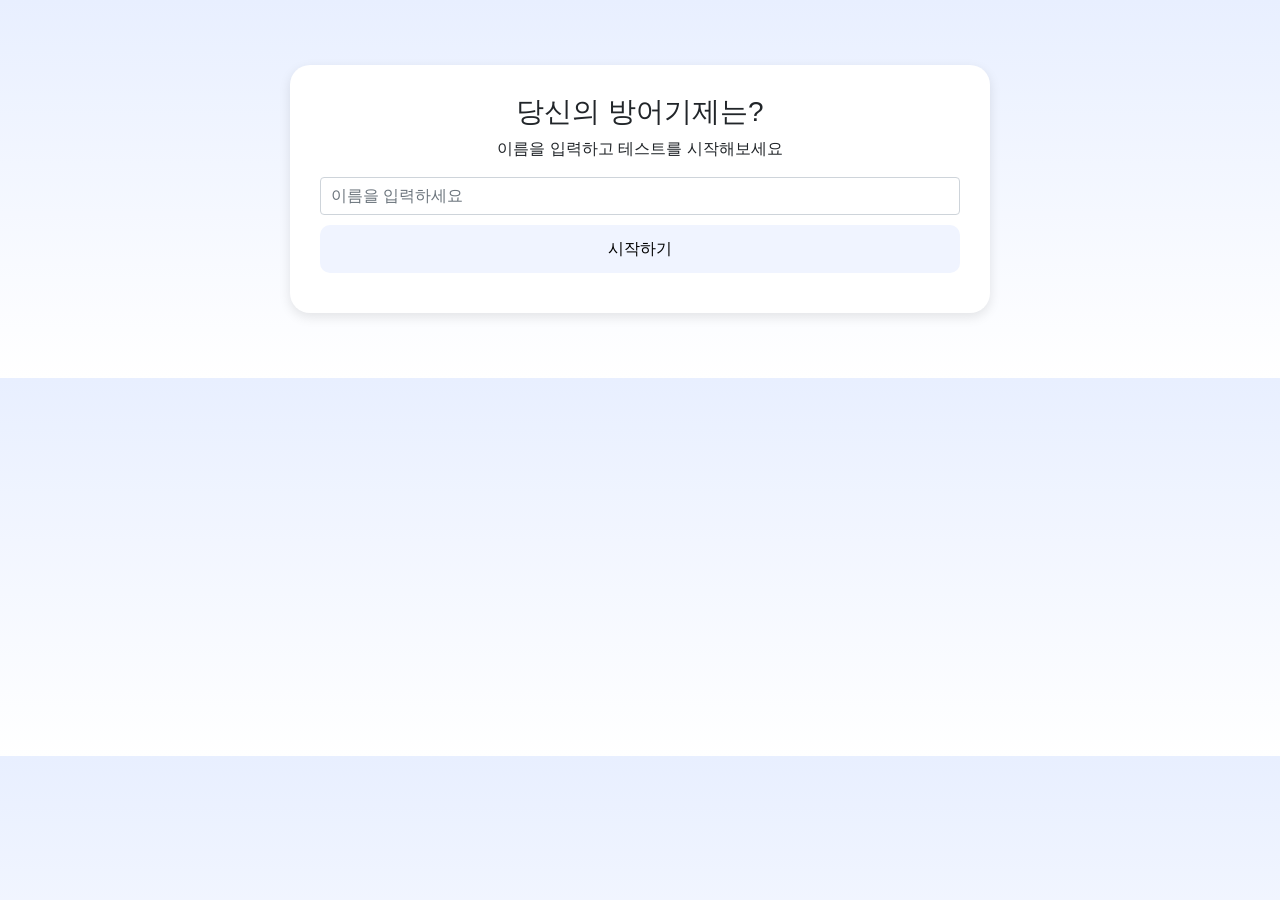
<file: index2.html>
<!DOCTYPE html>
<html lang="ko">
<head>
    <meta charset="UTF-8">
    <meta name="viewport" content="width=device-width, initial-scale=1.0">
    <title>당신의 방어기제는?</title>
    <link rel="stylesheet" href="https://cdn.jsdelivr.net/npm/bootstrap@4.5.3/dist/css/bootstrap.min.css">
    <style>
        body {
            background: linear-gradient(to bottom, #e8efff, #ffffff);
            font-family: 'Noto Sans KR', sans-serif;
            padding: 20px;
            margin: 0;
        }
        .start-card, .question-card {
            margin: 5vh auto;
            padding: 5vw;
            border-radius: 20px;
            box-shadow: 0 4px 12px rgba(0,0,0,0.1);
            background-color: white;
            max-width: 90vw;
            text-align: center;
        }
        .progress {
            height: 20px;
            border-radius: 10px;
            margin-top: 20px;
        }
        .result-container {
            margin: 5vh auto;
            padding: 5vw;
            max-width: 90vw;
            background-color: transparent;
            font-family: 'Noto Sans KR', sans-serif;
        }
        .result-container[data-type="합리화"] {
            background-color: #fff8f0;
            color: #4b3c2e;
        }
        .result-container[data-type="투사"] {
            background-color: #f0f4ff;
            color: #2e4057;
        }
        .result-container[data-type="억압"] {
            background-color: #f5f5f5;
            color: #444;
        }
        .result-container[data-type="해리"] {
            background-color: #e6f0ff;
            color: #33334d;
        }
        .result-container[data-type="반동형성"] {
            background-color: #fff0f5;
            color: #663366;
        }
        .result-container[data-type="유머"] {
            background-color: #fffde7;
            color: #6d4c41;
        }
        .result-container[data-type="동일시"] {
            background-color: #f3e5f5;
            color: #45275e;
        }
        .result-container[data-type="승화"] {
            background-color: #e8f5e9;
            color: #2e7d32;
        }
        .result-container h3 {
            font-size: 1.8em;
            font-weight: bold;
            margin-top: 30px;
        }
        .result-container h4 {
            font-size: 1.4em;
        }
        .result-container h5 {
            font-size: 1.2em;
            margin-top: 30px;
        }
        .result-container p {
            font-size: 1.1em;
            line-height: 2em;
            margin-top: 20px;
            margin-bottom: 30px;
        }
        .result-image {
            width: 180px;
            height: 180px;
            object-fit: cover;
            border-radius: 50%;
            border: 5px solid rgba(255, 255, 255, 0.6);
            box-shadow: 0 2px 8px rgba(0,0,0,0.1);
            display: block;
            margin: 30px auto;
        }
        .option-button, .start-button {
            display: block;
            width: 100%;
            margin: 10px 0;
            padding: 12px;
            border-radius: 10px;
            background-color: #f0f4ff;
            border: none;
            text-align: center;
            font-size: 1rem;
        }
        .option-button:hover, .start-button:hover {
            background-color: #d9e4ff;
        }
        input.form-control {
            font-size: 1rem;
            padding: 10px;
        }
        ul.text-left li {
            text-align: left;
            font-size: 1rem;
            line-height: 1.8;
            margin-bottom: 10px;
        }
        @media (min-width: 768px) {
            .start-card, .question-card, .result-container {
                max-width: 700px;
                padding: 30px;
            }
        }
    </style>
</head>
<body>
<div class="container">
    <div id="app"></div>
</div>
<script>
    const questions = [
        {
            text: "실수했을 때 가장 먼저 드는 생각은?",
            options: [
                { text: "그럴 수도 있지 뭐.", type: "합리화" },
                { text: "다른 사람 때문에 그랬어.", type: "투사" },
                { text: "잊자. 생각하지 말자.", type: "억압" },
                { text: "더 웃기게 넘겨야지!", type: "유머" }
            ]
        },
        {
            text: "비난을 들었을 때 나는?",
            options: [
                { text: "내가 아니라 상대가 이상한 거야.", type: "투사" },
                { text: "그냥 농담처럼 받아들임.", type: "유머" },
                { text: "그럴 만한 이유를 떠올림.", type: "합리화" },
                { text: "그런 말을 들은 기억이 없어.", type: "해리" }
            ]
        },
        {
            text: "감정을 표현해야 할 순간, 나는?",
            options: [
                { text: "그냥 웃어넘긴다.", type: "유머" },
                { text: "표현하지 않고 속으로 삼킨다.", type: "억압" },
                { text: "상대방이 이상하다고 생각한다.", type: "투사" },
                { text: "그럴 필요까지 있나 싶다.", type: "합리화" }
            ]
        },
        {
            text: "상대가 나를 실망시켰을 때 나는?",
            options: [
                { text: "기억 안 나려고 애쓴다.", type: "해리" },
                { text: "괜찮은 척 다른 얘기를 꺼낸다.", type: "반동형성" },
                { text: "‘다 나 때문이야’라고 여긴다.", type: "동일시" },
                { text: "그럴만한 이유가 있었겠지 생각한다.", type: "합리화" }
            ]
        },
        {
            text: "감정이 너무 벅찰 때 나는?",
            options: [
                { text: "그냥 사라졌으면 좋겠다는 생각을 한다.", type: "해리" },
                { text: "화를 내기보다 더 친절하게 행동한다.", type: "반동형성" },
                { text: "운동이나 청소로 해소한다.", type: "승화" },
                { text: "농담으로 넘긴다.", type: "유머" }
            ]
        },
        {
            text: "누군가가 나를 비난했을 때 나는?",
            options: [
                { text: "그 사람 탓이라고 느낀다.", type: "투사" },
                { text: "이해는 되지만 기분은 나쁘다.", type: "합리화" },
                { text: "괜찮은 척하며 웃는다.", type: "반동형성" },
                { text: "기억이 잘 안 난다.", type: "해리" }
            ]
        },
        {
            text: "내가 감정을 숨기고 있는 걸 언제 알게 되나요?",
            options: [
                { text: "몸이 아플 때.", type: "억압" },
                { text: "혼잣말이 많아질 때.", type: "유머" },
                { text: "다른 사람 말에 예민하게 반응할 때.", type: "투사" },
                { text: "어떤 상황도 내 잘못 같을 때.", type: "동일시" }
            ]
        },
        {
            text: "실패했을 때 내 반응은?",
            options: [
                { text: "다음엔 더 열심히 하면 되지!", type: "승화" },
                { text: "딴 사람도 이런 실수 하잖아.", type: "합리화" },
                { text: "기억하고 싶지 않다.", type: "억압" },
                { text: "나는 원래 안돼.", type: "동일시" }
            ]
        },
        {
            text: "감정이 복잡할 때 나는?",
            options: [
                { text: "청소나 운동을 하며 풀려고 한다.", type: "승화" },
                { text: "생각하지 않으려 한다.", type: "억압" },
                { text: "혼잣말을 하며 웃는다.", type: "유머" },
                { text: "잠시 내가 아닌 것 같은 기분이 든다.", type: "해리" }
            ]
        },
        {
            text: "누군가 칭찬했을 때 나는?",
            options: [
                { text: "그럴 만한 이유가 있으니까!", type: "합리화" },
                { text: "농담처럼 넘긴다.", type: "유머" },
                { text: "내가 잘해서가 아니라 운이 좋았던 거야.", type: "동일시" },
                { text: "기억이 잘 안 난다.", type: "해리" }
            ]
        },
        {
            text: "화가 날 때 나는?",
            options: [
                { text: "화를 다른 방식으로 표현한다.", type: "승화" },
                { text: "다른 사람 탓을 한다.", type: "투사" },
                { text: "괜찮은 척 한다.", type: "반동형성" },
                { text: "감정을 억누르고 입을 다문다.", type: "억압" }
            ]
        },
        {
            text: "모욕적인 말을 들었을 때 나는?",
            options: [
                { text: "그 사람이 뭔데 그래? 라고 생각한다.", type: "투사" },
                { text: "기억을 지워버린다.", type: "해리" },
                { text: "괜찮은 척 웃는다.", type: "반동형성" },
                { text: "그럴만한 이유가 있었겠지 생각한다.", type: "합리화" }
            ]
        },
        {
            text: "친한 사람과 갈등이 생기면 나는?",
            options: [
                { text: "화해보단 먼저 나를 비난한다.", type: "동일시" },
                { text: "감정을 표현하지 않고 피한다.", type: "억압" },
                { text: "그 상황을 농담거리로 만든다.", type: "유머" },
                { text: "운동이나 작업에 집중한다.", type: "승화" }
            ]
        },
        {
            text: "어릴 적 기억이 흐릿한 이유는?",
            options: [
                { text: "생각나지 않게 일부러 잊은 거 같음.", type: "억압" },
                { text: "별로 중요하지 않았던 기억이니까.", type: "합리화" },
                { text: "나는 원래 그런 감정을 잘 모름.", type: "해리" },
                { text: "그땐 그냥 아무렇지 않았던 척함.", type: "반동형성" }
            ]
        },
        {
            text: "기분이 안 좋을 때 내 행동은?",
            options: [
                { text: "괜히 다른 사람을 탓하게 됨.", type: "투사" },
                { text: "억지로라도 나를 웃기게 만듦.", type: "유머" },
                { text: "감정과 관련 없는 일에 몰입함.", type: "승화" },
                { text: "감정을 자각하지 못함.", type: "해리" }
            ]
        },
        {
            text: "좋아하는 사람이 나를 무시했을 때 나는?",
            options: [
                { text: "그 사람의 문제라고 생각한다.", type: "투사" },
                { text: "기억을 아예 지운다.", type: "해리" },
                { text: "괜찮은 척하고 더 밝게 굴었다.", type: "반동형성" },
                { text: "그럴 수도 있다고 스스로 납득시킨다.", type: "합리화" }
            ]
        },
        {
            text: "남에게 상처 주지 않으려고 하는 나의 행동은?",
            options: [
                { text: "불편한 감정을 농담으로 푼다.", type: "유머" },
                { text: "상대 입장에서 자꾸 생각한다.", type: "동일시" },
                { text: "그냥 참는다.", type: "억압" },
                { text: "상대가 왜 그랬는지 타당화하려 한다.", type: "합리화" }
            ]
        },
        {
            text: "불편한 대화에서 나는?",
            options: [
                { text: "다른 주제로 전환하거나 피한다.", type: "회피/억압" },
                { text: "그냥 웃으며 넘긴다.", type: "유머" },
                { text: "상대에게 더 친절하게 군다.", type: "반동형성" },
                { text: "집에 와서 내가 이상한 건지 생각한다.", type: "동일시" }
            ]
        },
        {
            text: "감정을 다루는 나의 방식은?",
            options: [
                { text: "몸을 움직이며 전환한다.", type: "승화" },
                { text: "감정을 누르거나 없던 일처럼 한다.", type: "억압" },
                { text: "그 감정이 남의 것처럼 느껴진다.", type: "해리" },
                { text: "웃음으로 감춘다.", type: "유머" }
            ]
        },
        {
            text: "내가 자주 하는 생각은?",
            options: [
                { text: "그럴 수밖에 없었어.", type: "합리화" },
                { text: "나 때문일지도 몰라.", type: "동일시" },
                { text: "이건 웃고 넘기자.", type: "유머" },
                { text: "그 감정은 사라졌어.", type: "억압" }
            ]
        }

        // 추가 문항은 여기에 계속 입력
    ];

    const results = {
        "합리화": {
            title: "당신의 방어기제는 합리화입니다 🧠❤️",
            subtitle: "감정보다 설명이 먼저 나오는 당신",
            description: "합리화는 받아들이기 힘든 감정이나 행동에 대해 스스로 납득할 수 있는 그럴싸한 이유를 덧붙여 마음의 불편함을 줄이는 방식이에요. 실수나 실패, 관계 속의 상처를 그대로 마주하기보다, ‘이럴 수밖에 없었어’라고 자신을 방어하며 버티는 심리적 메커니즘이에요.",
            features: [
                "불편한 감정을 직접 느끼기보다 '그럴싸한 이유'로 덮습니다.",
                "실수나 실패에 대해 논리적으로 설명하며 자신을 방어합니다.",
                "감정을 말하는 것이 익숙하지 않고, 머리로 이해하려는 경향이 있습니다."
            ],
            suggestions: [
                "감정보다 '이유'가 먼저 튀어나올 때, 감정을 먼저 써보세요.",
                "‘그래도~였으니까’를 멈추고 그냥 인정해보기.",
                "관계에서 이유 대신 감정으로 말해보기."
            ],
            image: "images/rationalization.png"
        },
        "투사": {
            title: "당신의 방어기제는 투사입니다 🔍🧊",
            subtitle: "불편한 감정을 밖으로 던지는 당신",
            description: "투사는 마음속 받아들이기 어려운 감정이나 욕구를 타인에게 떠넘기는 방어기제예요. 그래서 때때로 오해나 갈등을 만들기도 해요.",
            features: [
                "내가 가진 감정을 다른 사람의 탓으로 느낍니다.",
                "문제의 원인을 외부에 있다고 생각합니다.",
                "불편한 감정을 직접 마주하기 어려워요."
            ],
            suggestions: [
                "감정이 올라올 때, ‘정말 이게 내 감정은 아닐까?’ 되물어보기.",
                "불편한 감정을 글로 적어보며 인식해보기.",
                "상대를 탓하고 싶을 때, 내 안의 상처를 먼저 살펴보기."
            ],
            image: "images/projection.png"
        },
        "억압": {
            title: "당신의 방어기제는 억압입니다 🧳🌫️",
            subtitle: "감정을 조용히 눌러두는 당신",
            description: "억압은 고통스럽거나 받아들이기 어려운 감정을 무의식 속으로 밀어넣는 방식이에요. 겉으론 평온해 보여도, 감정은 사라지지 않고 남아 있어요.",
            features: [
                "감정을 잘 기억하지 못하거나 무덤덤하게 여깁니다.",
                "마음보다 몸의 증상으로 나타나는 경우도 많습니다.",
                "스스로도 자신의 감정에 둔감할 수 있어요."
            ],
            suggestions: [
                "감정을 적거나 그림으로 표현해봐요.",
                "몸의 긴장이나 증상으로 감정을 인식해봐요.",
                "작은 감정부터 말로 표현해보는 연습을 해봐요."
            ],
            image: "images/repression.png"
        },
        "해리": {
            title: "당신의 방어기제는 해리입니다 🌪️",
            subtitle: "벅찬 감정에 멀어지려는 당신",
            description: "해리는 감정이 너무 벅차 현실과의 연결이 끊긴 듯한 상태로, 일시적으로 자아와 감정을 분리시키는 방식이에요.",
            features: [
                "감정이 너무 클 때 기억이 희미해지거나 멍해져요.",
                "현실에서 나 자신이 낯설게 느껴질 수 있어요.",
                "감정과 현실을 분리해서 느끼는 경향이 있어요."
            ],
            suggestions: [
                "작은 일상 루틴으로 현실감을 회복해보기.",
                "감정을 느낀 순간을 글로 기록해보기.",
                "‘나는 지금 여기 있다’는 문장으로 자신을 붙잡기."
            ],
            image: "images/dissociation.png"
        },
        "반동형성": {
            title: "당신의 방어기제는 반동형성입니다 🎭",
            subtitle: "진짜 감정과 반대로 행동하는 당신",
            description: "반동형성은 속마음과 반대되는 행동으로 감정을 감추는 방식이에요. 싫은 사람에게 더 친절하거나, 두려운 상황에서 오히려 웃는 식이에요.",
            features: [
                "속마음과는 반대되는 말을 하거나 행동해요.",
                "감정을 솔직하게 표현하는 게 어려워요.",
                "겉으로는 밝지만 속은 불안하거나 슬플 수 있어요."
            ],
            suggestions: [
                "감정이 반대로 표현된 순간을 되돌아보아요.",
                "‘괜찮다’는 말 대신 진짜 감정을 적어보기.",
                "편한 사람에게 감정을 조금씩 표현해보기."
            ],
            image: "images/reactionformation.png"
        },
        "유머": {
            title: "당신의 방어기제는 유머입니다 😂🎈",
            subtitle: "웃음으로 감정을 버텨내는 당신",
            description: "유머는 감정을 직접 드러내기보다 웃음으로 완화시키는 방식이에요. 가볍고 유쾌하지만, 진심이 가려질 수도 있어요.",
            features: [
                "불편한 감정을 농담이나 웃음으로 넘겨요.",
                "감정을 진지하게 다루는 것이 익숙하지 않아요.",
                "혼자 있을 때 오히려 진지해지는 경우도 많아요."
            ],
            suggestions: [
                "웃음 뒤에 어떤 감정이 있었는지 떠올려봐요.",
                "감정을 진지하게 받아들이는 연습을 해봐요.",
                "유머 뒤 진심을 말할 수 있는 안전한 관계 만들기."
            ],
            image: "images/humor.png"
        },
        "동일시": {
            title: "당신의 방어기제는 동일시입니다 🧍‍♂️➡️🦸‍♂️",
            subtitle: "누군가처럼 되고 싶은 당신",
            description: "동일시는 강한 인물이나 이상적인 존재를 따라하면서 자신의 불안함을 덮는 방식이에요. 자아를 외부에 기대려는 경향이 있어요.",
            features: [
                "강한 누군가의 모습을 모방하려 해요.",
                "자신보다 타인의 기준에 맞추려는 경향이 있어요.",
                "진짜 나 자신이 누구인지 헷갈릴 수 있어요."
            ],
            suggestions: [
                "내가 진짜 원하는 것이 뭔지 자문해보아요.",
                "모방보다 나의 고유한 감정과 취향을 탐색해요.",
                "나만의 작고 확실한 취향 리스트 만들기."
            ],
            image: "images/identification.png"
        },
        "승화": {
            title: "당신의 방어기제는 승화입니다 🔥🎨",
            subtitle: "감정을 곱게 빚어내는 당신",
            description: "승화는 감정을 억누르거나 부정하지 않고, 사회적으로 바람직한 방식으로 표현하는 건강한 방어기제예요.",
            features: [
                "불편한 감정을 창작, 운동, 일 등으로 바꿉니다.",
                "감정을 억누르기보다 다듬어 표현하려고 해요.",
                "감정이 자산이 되는 경험이 많습니다."
            ],
            suggestions: [
                "감정을 표현할 창작 루틴 만들기.",
                "운동, 글쓰기, 요리 등 몰입할 수 있는 활동 찾기.",
                "감정을 다듬어 나누는 방법 연습해요."
            ],
            image: "images/sublimation.png"
        },
        "합리화": {
            title: "당신의 방어기제는 합리화입니다 🧠❤️",
            subtitle: "감정보다 설명이 먼저 나오는 당신",
            description: "합리화는 받아들이기 힘든 감정이나 행동에 대해 스스로 납득할 수 있는 그럴싸한 이유를 덧붙여 마음의 불편함을 줄이는 방식이에요. 실수나 실패, 관계 속의 상처를 그대로 마주하기보다, ‘이럴 수밖에 없었어’라고 자신을 방어하며 버티는 심리적 메커니즘이에요.",
            suggestions: [
                "감정보다 '이유'가 먼저 튀어나올 때, 감정을 먼저 써보세요.",
                "‘그래도~였으니까’를 멈추고 그냥 인정해봐요.",
                "관계에서 이유 대신 감정으로 말해봐요."
            ],
            image: "images/rationalization.png"
        }
    };



    let currentQuestion = 0;
    let scores = {};
    function showStart() {
        const app = document.getElementById('app');
        app.innerHTML = `
        <div class="start-card">
          <h3>당신의 방어기제는?</h3>
          <p>이름을 입력하고 테스트를 시작해보세요</p>
          <input type="text" id="username" class="form-control" placeholder="이름을 입력하세요">
          <button class="start-button" onclick="startTest()">시작하기</button>
        </div>
      `;
    }

    function startTest() {
        const input = document.getElementById("username").value.trim();
        if (!input) {
            alert("이름을 입력해주세요.");
            return;
        }
        userName = input;
        showQuestion();
    }

    function showQuestion() {
        const q = questions[currentQuestion];
        const app = document.getElementById('app');
        app.innerHTML = `
        <div class="question-card">
          <h5>Q${currentQuestion + 1}. ${q.text}</h5>
          ${q.options.map((opt) => `<button class="option-button" onclick="selectOption('${opt.type}')">${opt.text}</button>`).join('')}
          <div class="progress mt-4">
            <div class="progress-bar bg-info" style="width: ${(currentQuestion / questions.length) * 100}%"></div>
          </div>
        </div>
      `;
    }


    function selectOption(type) {
        scores[type] = (scores[type] || 0) + 1;
        currentQuestion++;
        if (currentQuestion < questions.length) {
            showQuestion();
        } else {
            showResult();
        }
    }

    function showResult() {
        const topType = Object.entries(scores).sort((a, b) => b[1] - a[1])[0][0];
        const result = results[topType];
        const app = document.getElementById('app');
        app.innerHTML = `
      <div class="result-container" data-type="${topType}">
        <h4><strong>${userName}</strong>님의 결과</h4>
        <img src="${result.image}" alt="${topType}" class="result-image">
        <h3>${result.title}</h3>
        <h5>${result.subtitle}</h5>
        <p class="mt-3">${result.description}</p>
        <hr/>
        <h5>📌 방어기제 특징 요약</h5>
        <ul class="text-left">
          ${(result.features || []).map(f => `<li>${f}</li>`).join('')}
        </ul>
        <hr/>
        <h5>❤️ 이 방어기제를 승화하는 3가지 방법</h5>
        <ul class="text-left">
          ${(result.suggestions || []).map(s => `<li>${s}</li>`).join('')}
        </ul>
        <button class="start-button mt-4" onclick="restartTest()">🔁 처음으로 돌아가기</button>
      </div>
    `;
    }


    function restartTest() {
        userName = "";
        currentQuestion = 0;
        scores = {};
        showStart();
    }

    showStart();
</script>
</body>
</html>
</file>
